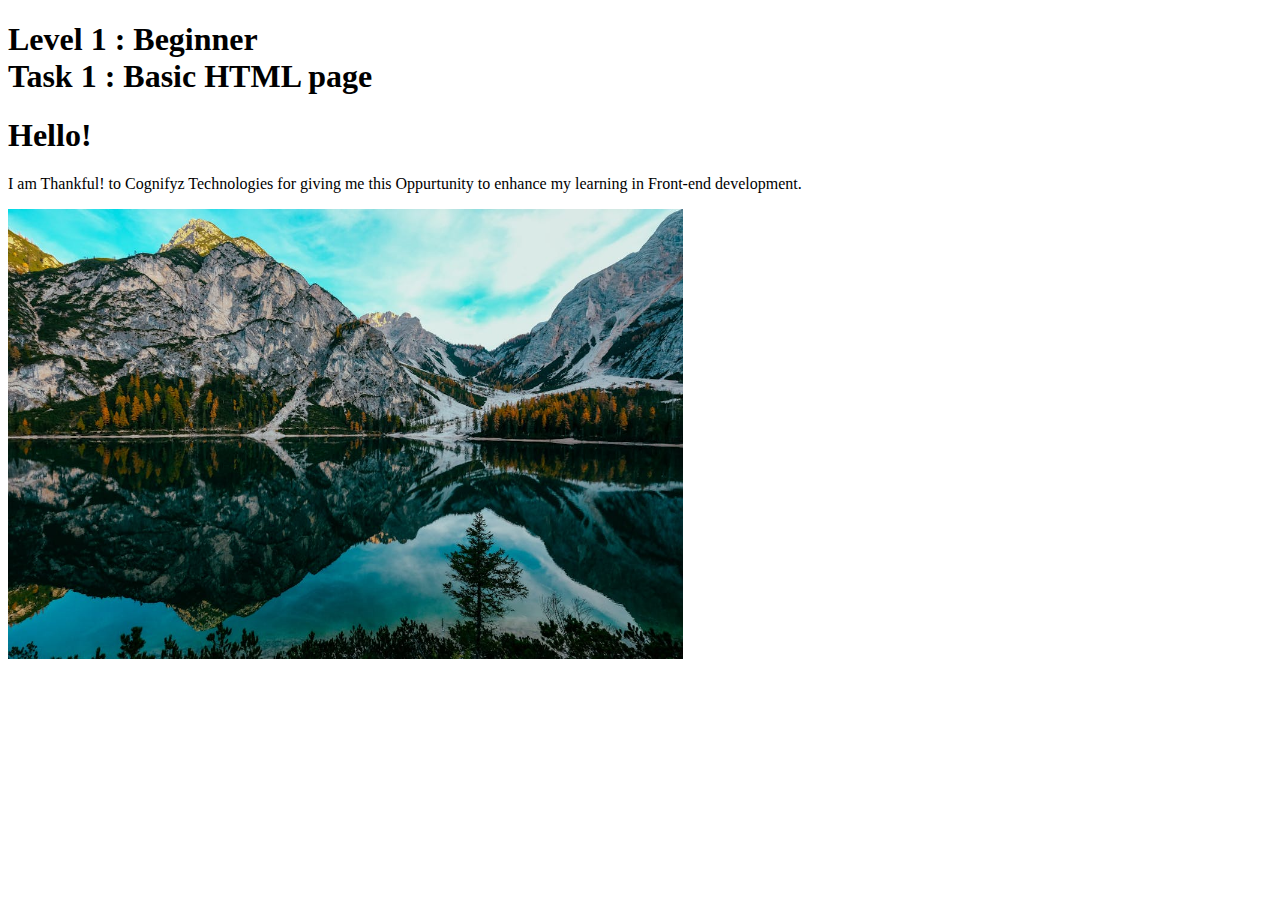
<file: LEVEL-1/TASK-1/index.html>
<!DOCTYPE html>
<html lang="en">
<head>
    <meta charset="UTF-8"/>
    <meta name="viewport" content="width=device-width, initial-scale=1.0"/>
    <title>Level 1 Task 1</title>
</head>

<body>

    <section>
        <h1> 
            Level 1 : Beginner <br/>
            Task 1 : Basic HTML page
        </h1>
        <h1>Hello!</h1>
        <p>
            I am Thankful! to Cognifyz Technologies for giving me this Oppurtunity to enhance my learning in Front-end development.
        </p>
    </section>

    <section>
        <img src="image1.jpeg" height="450px">
    </section>

</body>

</html>
</file>
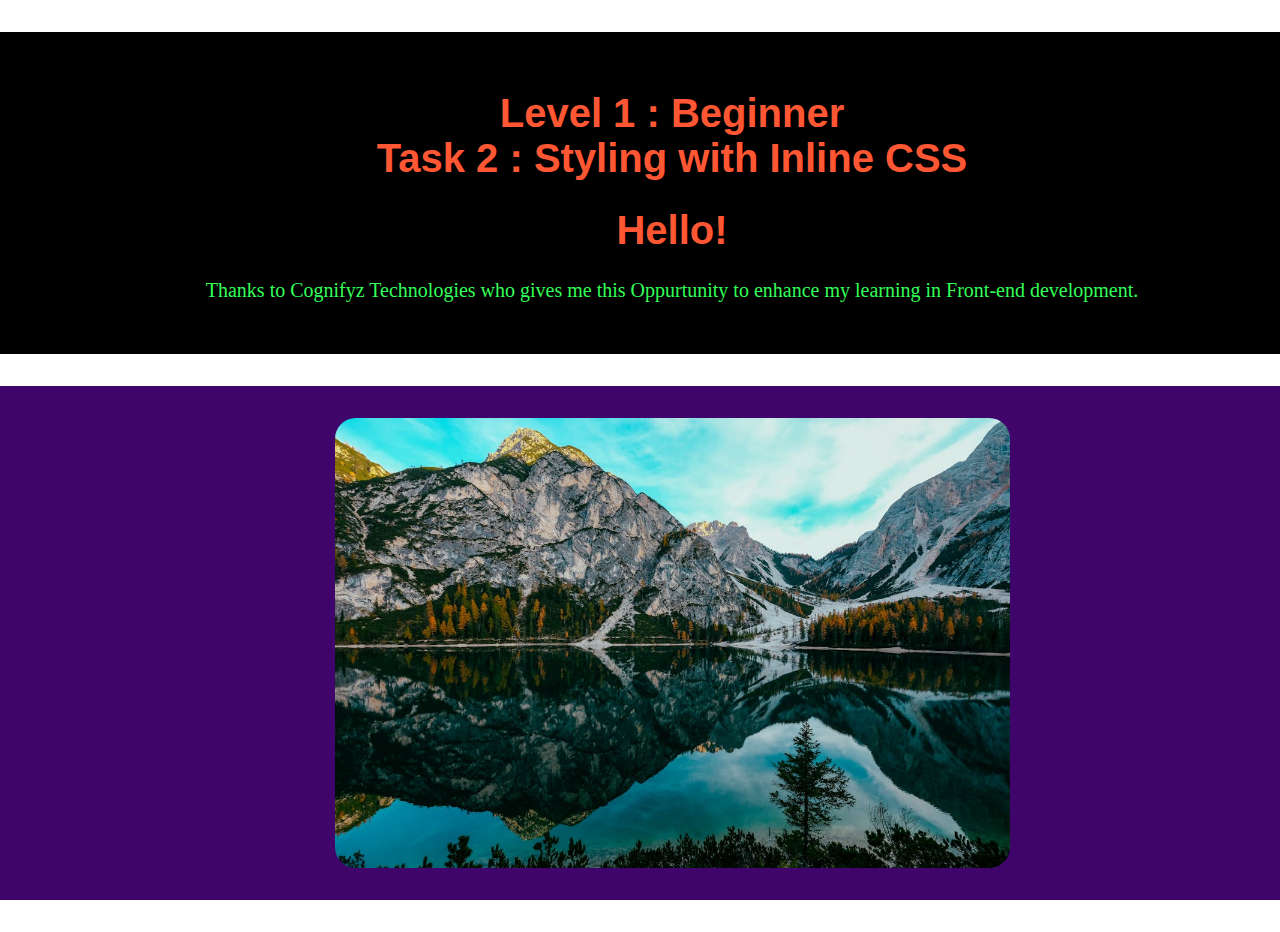
<file: LEVEL-1/TASK-2/index.html>
<!DOCTYPE html>
<html lang="en">
<head>
    <meta charset="UTF-8">
    <meta name="viewport" content="width=device-width, initial-scale=1.0">
    <title>Level 1 Task 2</title>
</head>
<body style="margin: 0; padding: 0; overflow-x: hidden">
    <section style="margin-top: 2rem; width: 100%; height: auto; text-align: center; padding: 2rem; background-color: black">
        <h1 style="color: #FF5733; font-size: 40px; text-align: center; font-family: Arial;"> 
            Level 1 : Beginner<br/>
            Task 2 : Styling with Inline CSS
        </h1>
        <h1 style="color: #FF5733; font-size: 40px; font-family: Arial;">Hello!</h1>
        <p style="color: #33FF57; font-size: 20px;">
            Thanks to Cognifyz Technologies who gives me this Oppurtunity to enhance my learning in Front-end development.
        </p>
    </section>

    <section style="margin-top: 2rem; margin-bottom: 2rem; width: 100%; height: auto; display: flex; align-items: center; justify-content: center; padding: 2rem; background-color: rgb(64, 5, 106)">
        <img src="image1.jpeg" height="450px" style="border-radius: 1.3rem;">
    </section>
</body>
</html>
</file>
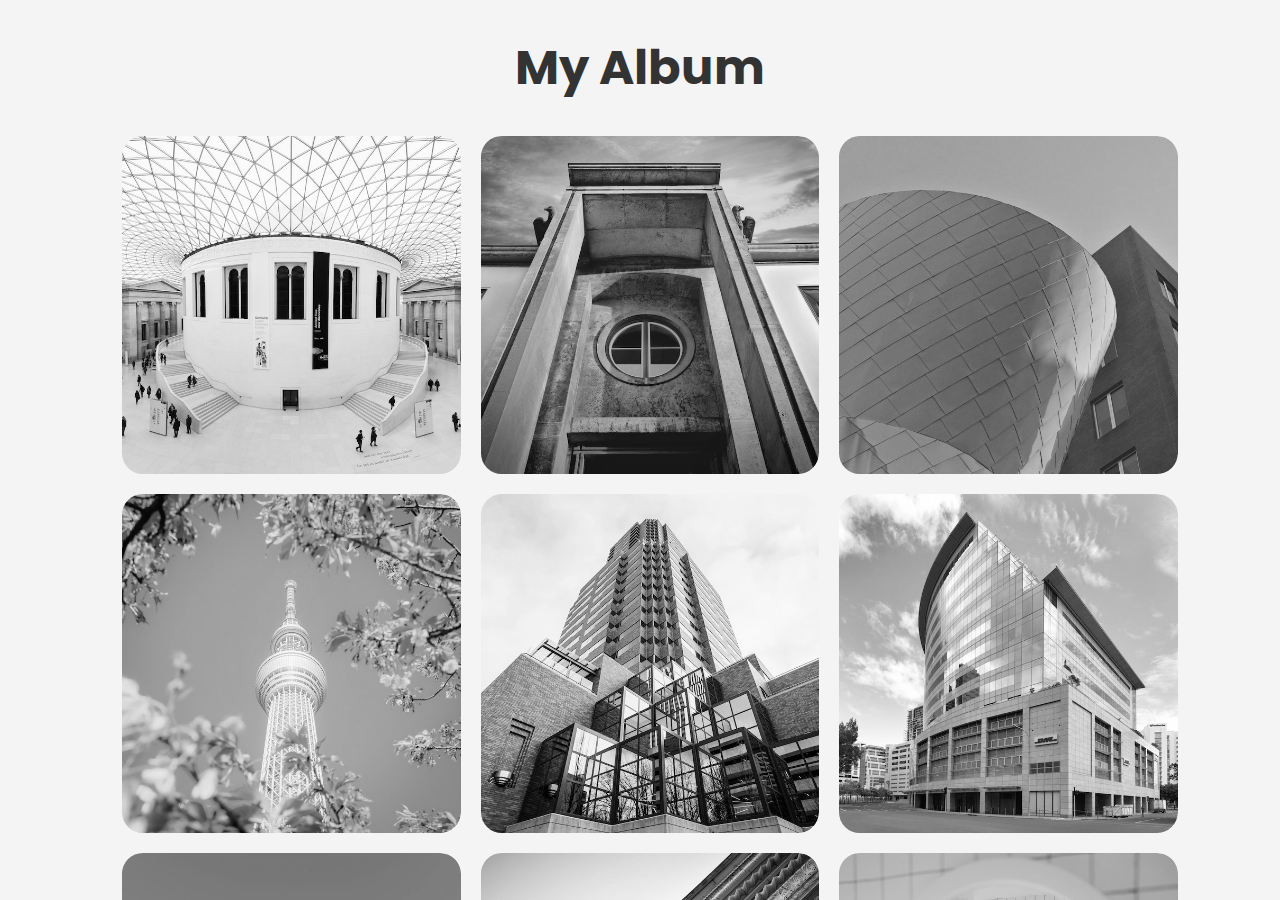
<file: LEVEL-2/TASK 3/index.html>
<!DOCTYPE html>
<html lang="en">
    <head>
        <meta charset="UTF-8" />
        <meta http-equiv="X-UA-Compatible" content="IE=edge"/>
        <meta name="viewport" content="width=device-width, initial-scale=1.0"/>
        <title>Level 2 Task 3</title>
        <link rel="stylesheet" href="style.css" />
        <link rel="shortcut icon" href="Images/favicon.ico" type="image/x-icon"/>
    </head>
    <body>
        <div class="wrapper">

            <h1>My Album</h1>

            <div class="container">
                <figure class="card">
                    <img src="Images/image1.jpg"/>
                    <figcaption>Image 1</figcaption>
                </figure>

                <figure class="card">
                    <img src="Images/image2.jpeg"/>
                    <figcaption>Image 2</figcaption>
                </figure>

                <figure class="card">
                    <img src="Images/image3.jpeg"/>
                    <figcaption>Image 3</figcaption>
                </figure>

                <figure class="card">
                    <img src="Images/image4.jpeg"/>
                    <figcaption>Image 4</figcaption>
                </figure>

                <figure class="card">
                    <img src="Images/image5.jpeg"/>
                    <figcaption>Image 5</figcaption>
                </figure>

                <figure class="card">
                    <img src="Images/image6.jpeg"/>
                    <figcaption>Image 6</figcaption>
                </figure>

                <figure class="card">
                    <img src="Images/image7.jpeg"/>
                    <figcaption>Image 7</figcaption>
                </figure>

                <figure class="card">
                    <img src="Images/image8.jpeg"/>
                    <figcaption>Image 8</figcaption>
                </figure>

                <figure class="card">
                    <img src="Images/image9.jpeg"/>
                    <figcaption>Image 9</figcaption>
                </figure>

                <figure class="card">
                    <img src="Images/image10.jpg"/>
                    <figcaption>Image 10</figcaption>
                </figure>

                <figure class="card">
                    <img src="Images/image11.jpg"/>
                    <figcaption>Image 11</figcaption>
                </figure>

                <figure class="card">
                    <img src="Images/image12.jpg"/>
                    <figcaption>Image 12</figcaption>
                </figure>

                <figure class="card">
                    <img src="Images/image13.jpg"/>
                    <figcaption>Image 13</figcaption>
                </figure>

                <figure class="card">
                    <img src="Images/image14.jpg"/>
                    <figcaption>Image 14</figcaption>
                </figure>

                <figure class="card">
                    <img src="Images/image15.jpg"/>
                    <figcaption>Image 15</figcaption>
                </figure>
                
            </div>
        </div>
    </body>
</html>
</file>
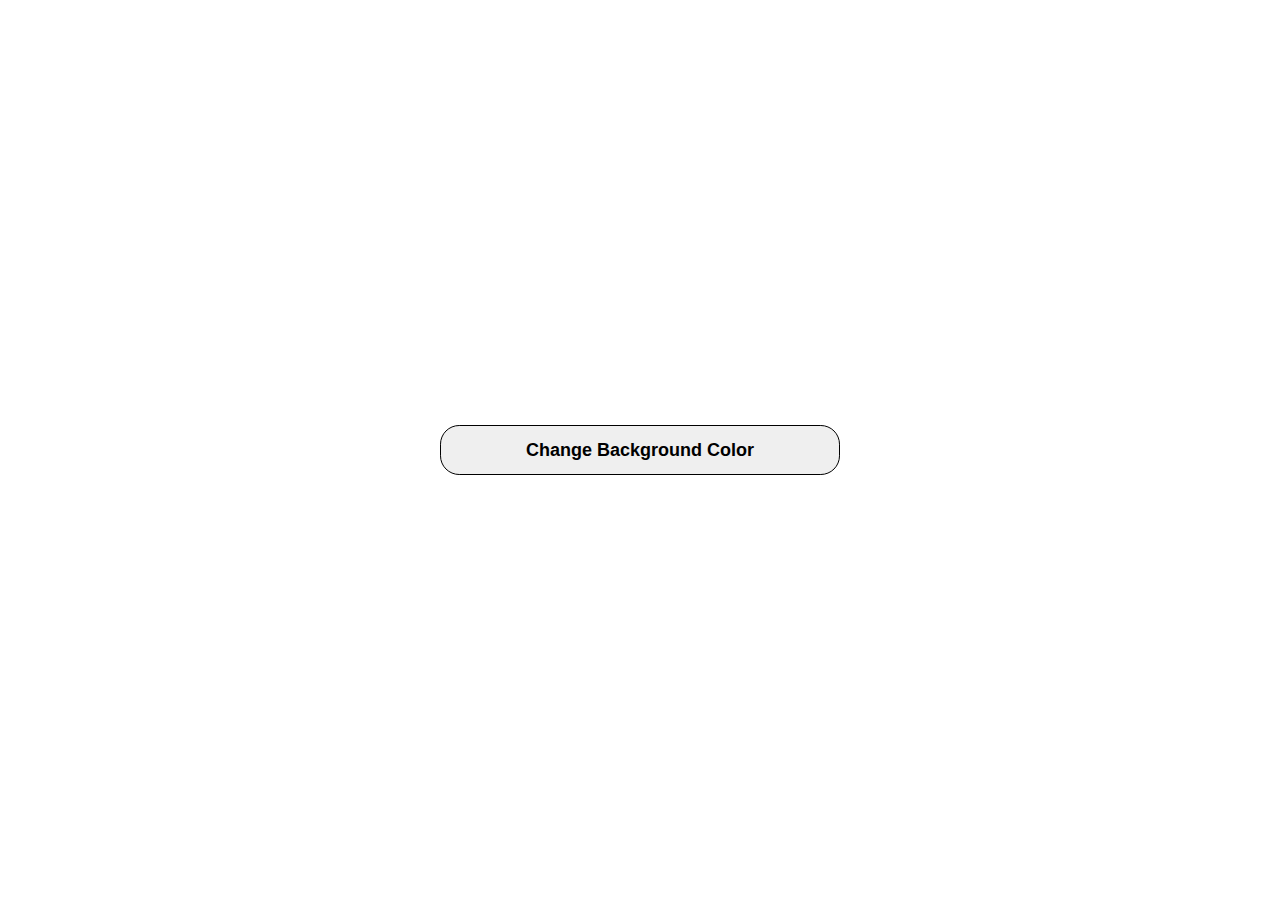
<file: LEVEL-2/TASK 4/index.html>
<!DOCTYPE html>
<html lang="en">
<head>
    <meta charset="UTF-8">
    <meta name="viewport" content="width=device-width, initial-scale=1.0">
    <title>Level 2 Task 4</title>
    <style>
        *{
            box-sizing: border-box;
            padding: 0;
            margin: 0;
            overflow: hidden;
        }
        .content{
            height: 100vh;
            width: 100vw;
            display: flex;
            align-items: center;
            justify-content: center;
        }
        button{
            text-align: center;
            height: 50px;
            width: 400px;
            font-size: large;
            font-weight: bold;
            border-radius: 1.2rem;
            border: 1px solid black;
        }
        button:hover{
            cursor: pointer;
            scale: 1.2;
            transition : 0.5s ease-in-out;
            background-color: rgb(175, 66, 66);
        }
    </style>
</head>
<body>

    <div class="content">
        <button id="colorButton">Change Background Color</button>
    </div>
    <script>
    document.addEventListener("DOMContentLoaded", function() {
        const button = document.getElementById("colorButton");
    
        button.addEventListener("click", function() {
            // Generate a random color
            const randomColor = '#' + Math.floor(Math.random()*16777215).toString(16);
    
            // Change the background color of the body
            document.body.style.backgroundColor = randomColor;
        });
    });
    </script>
    
</body>
</html>
</file>
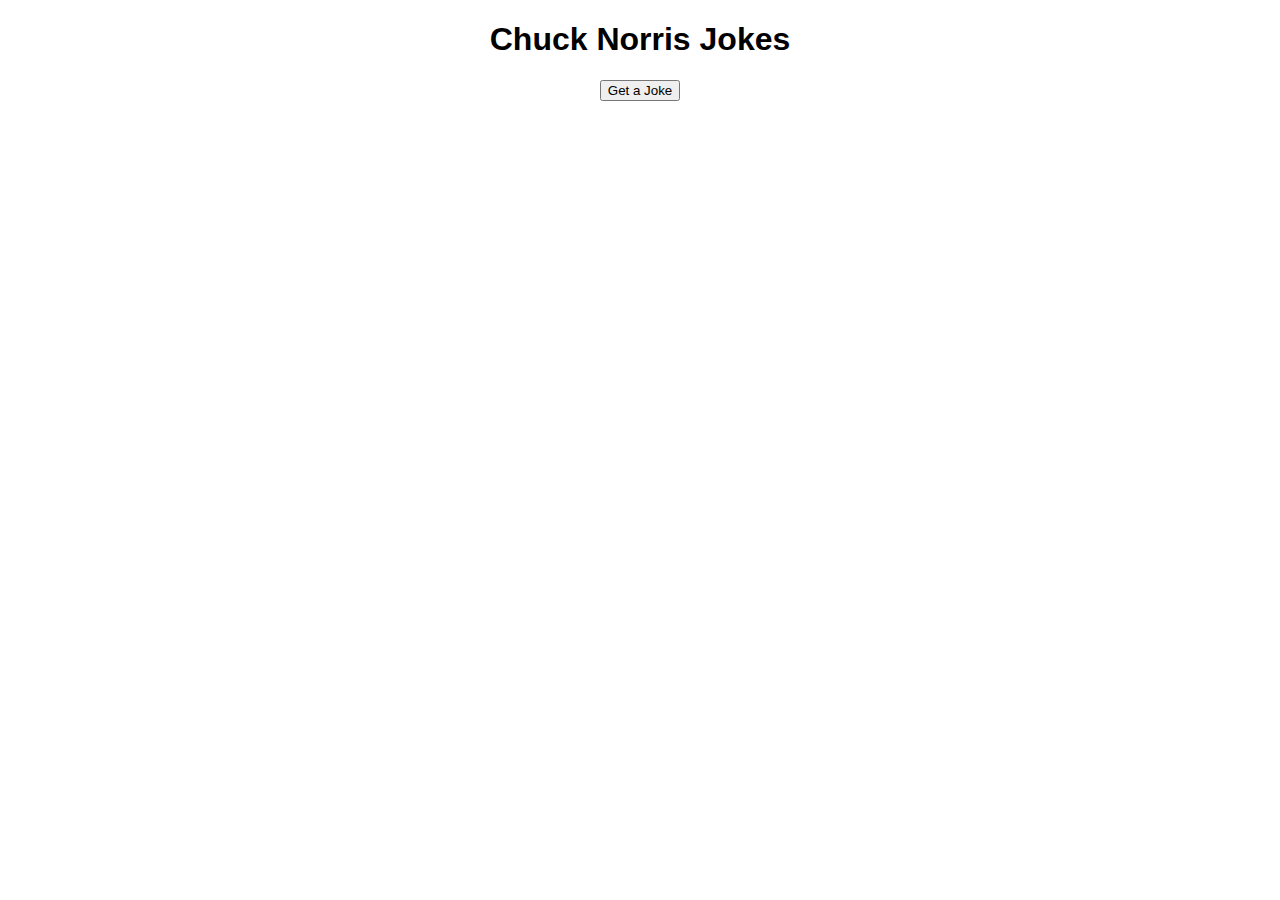
<file: LEVEL-3/TASK-5/index.html>
<!DOCTYPE html>
<html lang="en">
<head>
    <meta charset="UTF-8">
    <meta name="viewport" content="width=device-width, initial-scale=1.0">
    <title>Level 3 Task 5</title>
    <style>
        body{
            font-family: Arial, sans-serif;
            text-align: center;
            margin: 20px;
        }
        .joke-container{
            max-width: 600px;
            margin: auto;
            border: 1px solid #ddd;
            padding: 20px;
            margin-bottom: 10px;
        }
        .joke{
            font-style: italic;
            margin-bottom: 10px;
        }
    </style>
</head>
<body>
    <h1>Chuck Norris Jokes</h1>
    <button onclick="fetchJoke()">Get a Joke</button>
    <div id="joke-container"></div>

    <script src="script.js"></script>
</body>
</html>
</file>
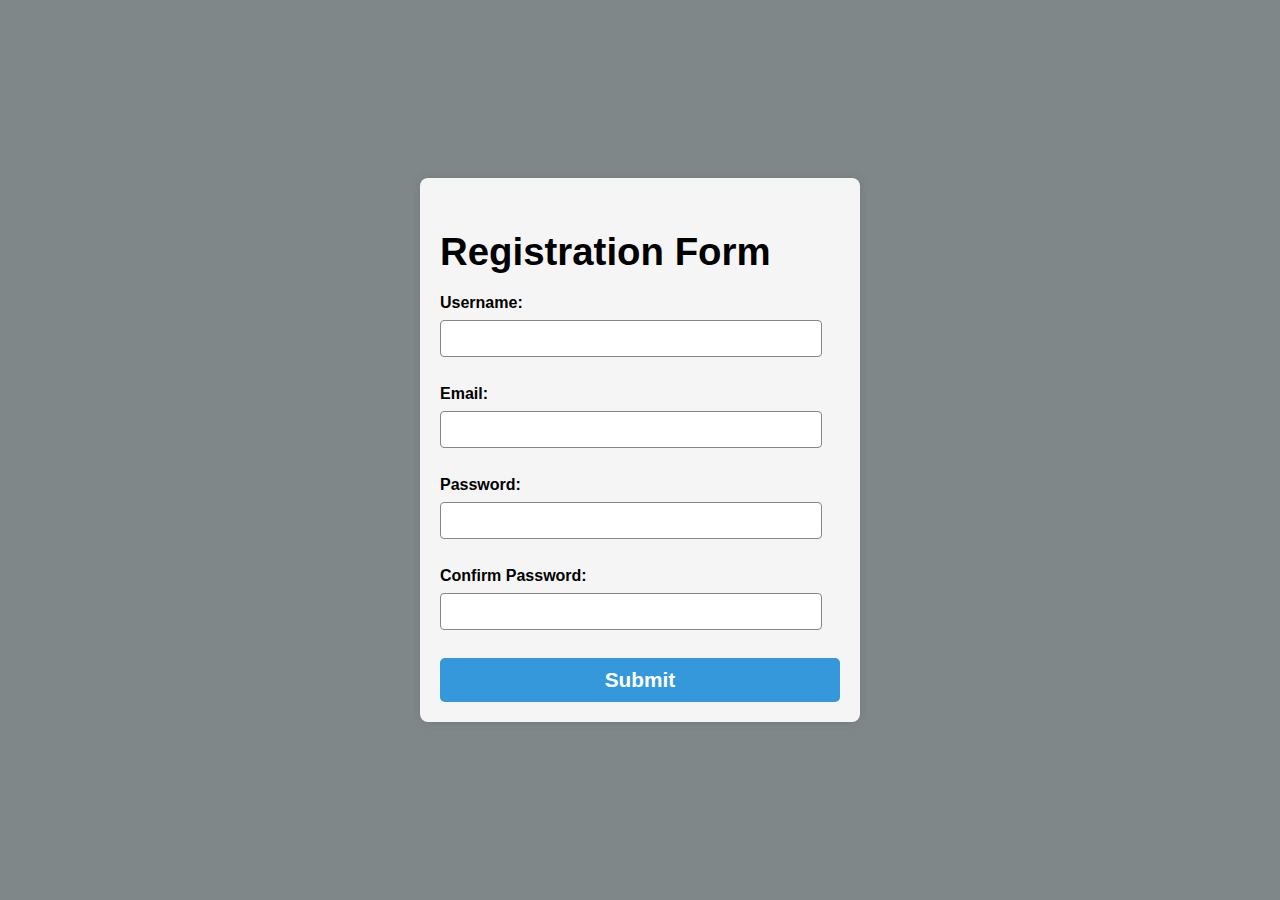
<file: LEVEL-3/TASK-6/index.html>
<!DOCTYPE html>
<html lang="en">
<head>
    <meta charset="UTF-8">
    <meta name="viewport" content="width=device-width, initial-scale=1.0">
    <title>Level 3 Task 6</title>
    <link rel="stylesheet" href="style.css">
</head>
<body>

    <div class="form-container">
        <form id="myForm">
          <h2>Registration Form</h2>
          <label for="username">Username:</label>
          <input type="text" id="username" name="username" required/>
          <small>Error message</small>
  
          <label for="email">Email:</label>
          <input type="email" id="email" name="email" required/>
          <small>Error message</small>
  
          <label for="password">Password:</label>
          <input type="password" id="password" name="password" required/>
          <small>Error message</small>
  
          <label for="confirmPassword">Confirm Password:</label>
          <input type="password" id="confirmPassword" name="confirmPassword" required/>
          <small>Error message</small>
          
          <button type="submit">Submit</button>
        </form>
    </div>

    <script src="script.js"></script>
    
</body>
</html>
</file>
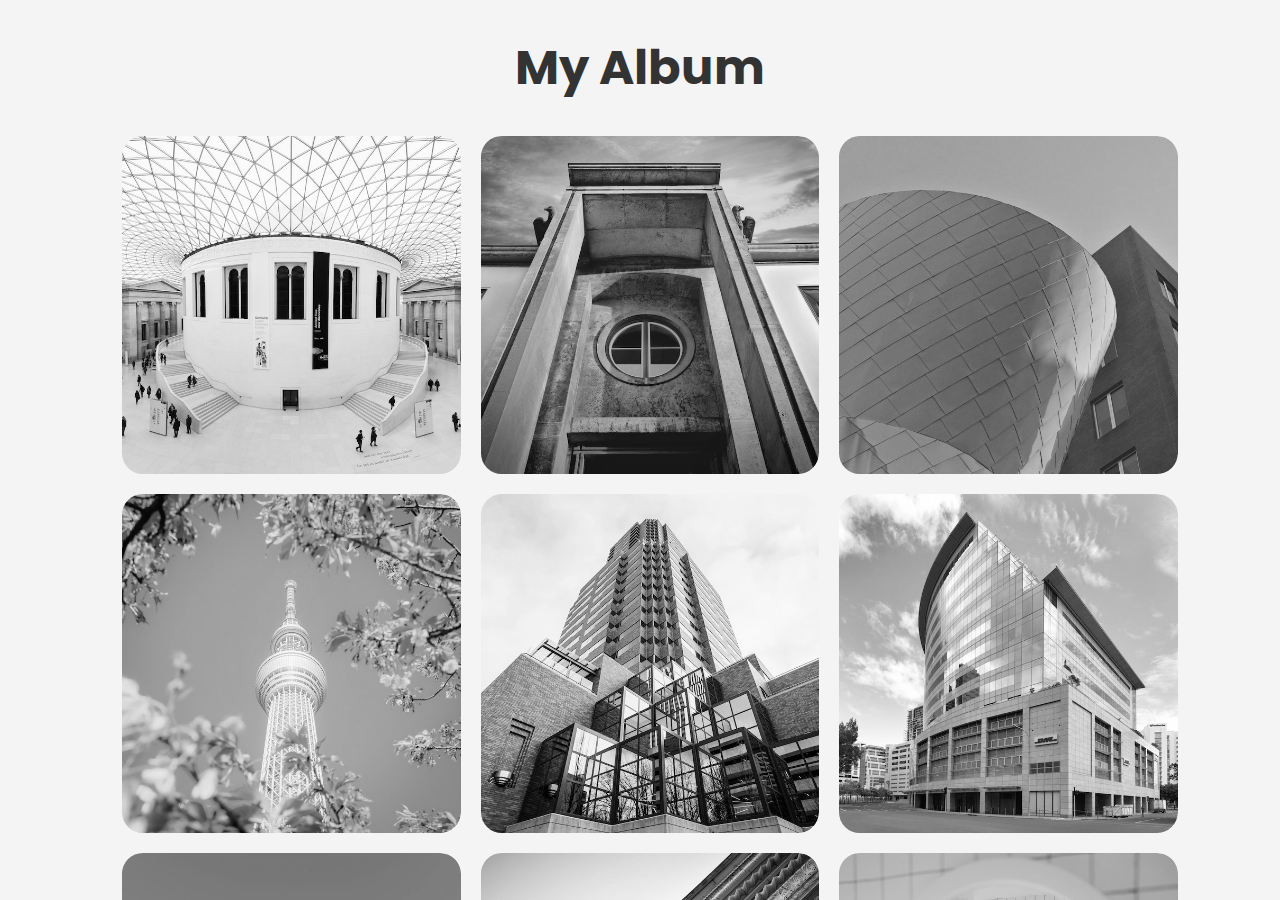
<file: LEVEL-2/TASK 3/Images/index.html>
<!DOCTYPE html>
<html lang="en">
    <head>
        <meta charset="UTF-8" />
        <meta http-equiv="X-UA-Compatible" content="IE=edge" />
        <meta name="viewport" content="width=device-width, initial-scale=1.0" />
        <title>My Album</title>
        <link rel="stylesheet" href="style.css" />
        <link rel="shortcut icon" href="favicon.ico" type="image/x-icon" />
    </head>
    <body>
        <div class="wrapper">
            <h1>My Album</h1>
            <div class="container">
                <figure class="card">
                    <img src="image1.jpg" />
                    <figcaption>Image 1</figcaption>
                </figure>
                <figure class="card">
                    <img src="image2.jpeg" />
                    <figcaption>Image 2</figcaption>
                </figure>
                <figure class="card">
                    <img src="image3.jpeg" />
                    <figcaption>Image 3</figcaption>
                </figure>
                <figure class="card">
                    <img src="image4.jpeg" />
                    <figcaption>Image 4</figcaption>
                </figure>
                <figure class="card">
                    <img src="image5.jpeg" />
                    <figcaption>Image 5</figcaption>
                </figure>
                <figure class="card">
                    <img src="image6.jpeg" />
                    <figcaption>Image 6</figcaption>
                </figure>
                <figure class="card">
                    <img src="image7.jpeg" />
                    <figcaption>Image 7</figcaption>
                </figure>
                <figure class="card">
                    <img src="image8.jpeg" />
                    <figcaption>Image 8</figcaption>
                </figure>
                <figure class="card">
                    <img src="image9.jpeg" />
                    <figcaption>Image 9</figcaption>
                </figure>
                <figure class="card">
                    <img src="image10.jpg" />
                    <figcaption>Image 10</figcaption>
                </figure>
                <figure class="card">
                    <img src="image11.jpg" />
                    <figcaption>Image 11</figcaption>
                </figure>
                <figure class="card">
                    <img src="image12.jpg" />
                    <figcaption>Image 12</figcaption>
                </figure>
                <figure class="card">
                    <img src="image13.jpg" />
                    <figcaption>Image 13</figcaption>
                </figure>
                <figure class="card">
                    <img src="image14.jpg" />
                    <figcaption>Image 14</figcaption>
                </figure>
                <figure class="card">
                    <img src="image15.jpg" />
                    <figcaption>Image 15</figcaption>
                </figure>
            </div>
        </div>
    </body>
</html>
</file>
<file: LEVEL-2/TASK 3/style.css>
@import url("https://fonts.googleapis.com/css2?family=Poppins:wght@200;300;400;500;600;700;800&display=swap");

*{
    padding: 0;
    margin: 0;
    box-sizing: border-box;
}

html, body{
    font-family: "Poppins", sans-serif;
    background-color: #f4f4f4;
}

.wrapper{
    height: 100vh;
    width: 100vw;
    overflow-y: auto;
    overflow-x: hidden;
}

h1{
    margin-top: 2rem;
    text-align: center;
    color: rgb(51, 51, 51);
    font-size: 3rem;
}

.container{
    margin-top: 2rem;
    display: flex;
    justify-content: center;
    align-items: center;
    flex-wrap: wrap;
}

.card{
    display: flex;
    justify-content: center;
    align-items: center;
    margin-bottom: 20px;
    position: relative;
    width: 28%;
    padding-left: 20px;
    border-radius: 1.3rem;
    overflow: hidden;
    transition: 0.5s;
}

.card img{
    width: 100%;
    object-fit: cover;
    filter: grayscale(100);
    border-radius: 1.3rem;
}

.card:hover{
    transform: scale(1.03);
    filter: drop-shadow(0 0 10px #333);
}

.card:hover img{
    filter: grayscale(0);
}

.card figcaption{
    position: absolute;
    bottom: 0;
    width: fit-content;
    height: 16%;
    background: linear-gradient(0deg, rgba(0, 0, 0, 0.2) 0%, rgba(54, 11, 11, 0) 100%);
    color: #fff;
    padding: 25px;
    opacity: 0;
    text-align: center;
    font-weight: 700;
    font-size: 20px;
}

.card:hover figcaption{
    opacity: 1;
    bottom: 40%;
    transform: translateY(-50%) rotate(360deg);
    transition: 1s;
}
</file>
<file: LEVEL-3/TASK-6/style.css>
body{
    font-family: Arial, sans-serif;
    background-color: #7f8788;
    display: flex;
    justify-content: center;
    align-items: center;
    height: 100vh;
    margin: 0;
}

.form-container{
    background-color: whitesmoke;
    padding: 20px;
    border-radius: 8px;
    box-shadow: 0 0 10px rgba(0, 0, 0, 0.1);
    width: 400px;
}

h2{
    margin-bottom: 20px;
    font-weight: bold;
    font-size: 2.4rem;
}

label{
    display: block;
    margin-bottom: 8px;
    font-weight: bold;
}

input{
    width: 90%;
    padding: 10px;
    margin-bottom: 10px;
    border: 1px solid #ccc;
    border-radius: 4px;
    border-color: #7f8788;
}

button{
    width: 100%;
    padding: 10px;
    background-color: #3498db;
    color: white;
    border: none;
    border-radius: 5px;
    cursor: pointer;
    font-weight: bold;
    font-size: 1.3rem;
}

button:hover{
    background-color: #2980b9;
}

small{
    color: red;
    visibility: hidden;
}
</file>
<file: LEVEL-2/TASK 3/Images/style.css>
@import url("https://fonts.googleapis.com/css2?family=Poppins:wght@200;300;400;500;600;700;800&display=swap");

* {
    padding: 0;
    margin: 0;
    box-sizing: border-box;
}

html,
body {
    font-family: "Poppins", sans-serif;
    background-color: #f4f4f4;
}

.wrapper{
    height: 100vh;
    width: 100vw;
    overflow-y: auto;
    overflow-x: hidden;
}

h1{
    margin-top: 2rem;
    text-align: center;
    color: rgb(51, 51, 51);
    font-size: 3rem;
}

.container{
    margin-top: 2rem;
    display: flex;
    justify-content: center;
    align-items: center;
    flex-wrap: wrap;
}

.card{
    display: flex;
    justify-content: center;
    align-items: center;
    margin-bottom: 20px;
    position: relative;
    width: 28%;
    padding-left: 20px;
    border-radius: 1.3rem;
    overflow: hidden;
    transition: 0.5s;
}

.card img{
    width: 100%;
    object-fit: cover;
    filter: grayscale(100);
    border-radius: 1.3rem;
}

.card:hover {
    transform: scale(1.03);
    filter: drop-shadow(0 0 10px #333);
}

.card:hover img {
    filter: grayscale(0);
}

.card figcaption {
    position: absolute;
    bottom: 0;
    width: fit-content;
    height: 16%;
    background: linear-gradient(0deg, rgba(0, 0, 0, 0.2) 0%, rgba(54, 11, 11, 0) 100%);
    color: #fff;
    padding: 25px;
    opacity: 0;
    text-align: center;
    font-weight: 700;
    font-size: 20px;
}

.card:hover figcaption {
    opacity: 1;
    bottom: 40%;
    transform: translateY(-50%) rotate(360deg);
    transition: 1s;
}
</file>
